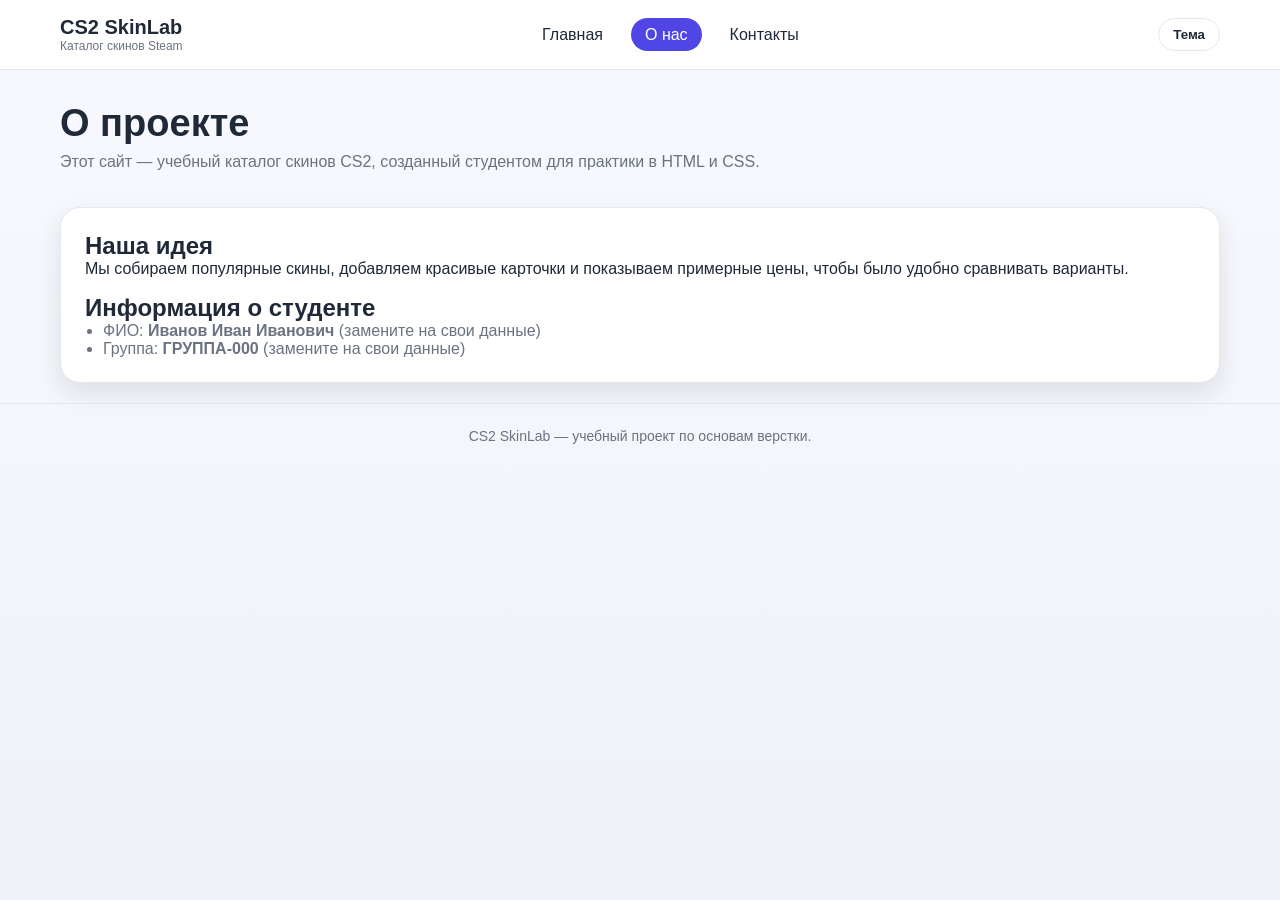
<file: about.html>
<!DOCTYPE html>
<html lang="ru">
<head>
  <meta charset="UTF-8">
  <meta name="viewport" content="width=device-width, initial-scale=1.0">
  <title>Каталог скинов CS2 — О нас</title>
  <link rel="stylesheet" href="styles.css">
</head>
<body>
  <header class="site-header">
    <div class="header-inner">
      <div class="logo">
        CS2 SkinLab
        <span>Каталог скинов Steam</span>
      </div>
      <nav class="main-nav" aria-label="Главное меню">
        <ul>
          <li><a href="index.html">Главная</a></li>
          <li><a class="active" href="about.html">О нас</a></li>
          <li><a href="contacts.html">Контакты</a></li>
        </ul>
      </nav>
      <button class="theme-toggle" type="button" aria-pressed="false">Тема</button>
    </div>
  </header>

  <section class="hero">
    <h1>О проекте</h1>
    <p>Этот сайт — учебный каталог скинов CS2, созданный студентом для практики в HTML и CSS.</p>
  </section>

  <main>
    <section class="info-section">
      <article>
        <h2>Наша идея</h2>
        <p>Мы собираем популярные скины, добавляем красивые карточки и показываем примерные цены, чтобы было удобно сравнивать варианты.</p>
      </article>
      <article>
        <h2>Информация о студенте</h2>
        <ul>
          <li>ФИО: <strong>Иванов Иван Иванович</strong> (замените на свои данные)</li>
          <li>Группа: <strong>ГРУППА-000</strong> (замените на свои данные)</li>
        </ul>
      </article>
    </section>
  </main>

  <footer class="site-footer">
    <p>CS2 SkinLab — учебный проект по основам верстки.</p>
  </footer>

  <script>
    (() => {
      const root = document.documentElement;
      const toggle = document.querySelector(".theme-toggle");
      const storedTheme = localStorage.getItem("theme");
      const initialTheme = storedTheme === "dark" ? "dark" : "light";

      root.dataset.theme = initialTheme;
      root.style.colorScheme = initialTheme;

      if (toggle) {
        toggle.setAttribute("aria-pressed", String(initialTheme === "dark"));
        toggle.addEventListener("click", () => {
          const nextTheme = root.dataset.theme === "dark" ? "light" : "dark";
          root.dataset.theme = nextTheme;
          root.style.colorScheme = nextTheme;
          localStorage.setItem("theme", nextTheme);
          toggle.setAttribute("aria-pressed", String(nextTheme === "dark"));
        });
      }
    })();
  </script>
</body>
</html>
</file>
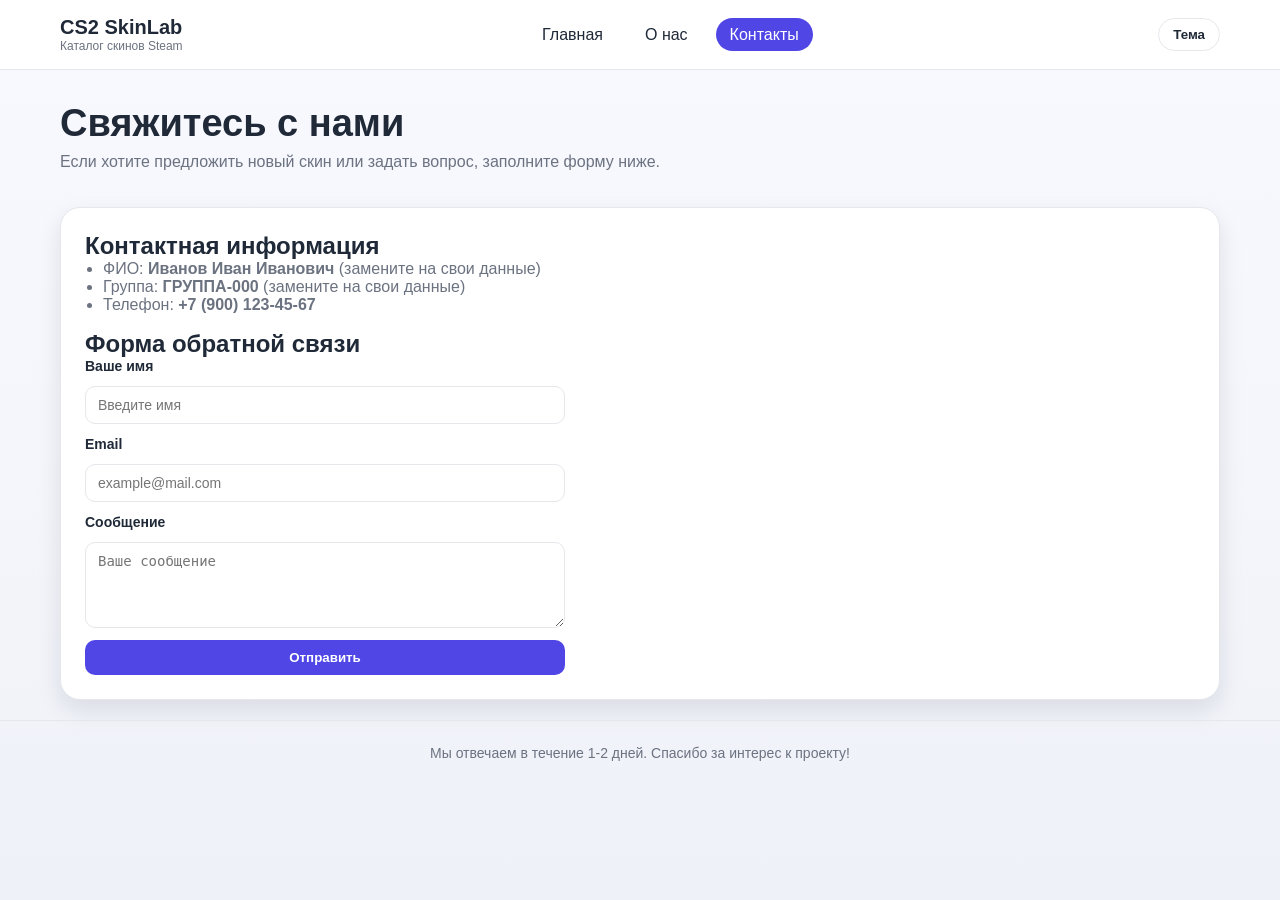
<file: contacts.html>
<!DOCTYPE html>
<html lang="ru">
<head>
  <meta charset="UTF-8">
  <meta name="viewport" content="width=device-width, initial-scale=1.0">
  <title>Каталог скинов CS2 — Контакты</title>
  <link rel="stylesheet" href="styles.css">
</head>
<body>
  <header class="site-header">
    <div class="header-inner">
      <div class="logo">
        CS2 SkinLab
        <span>Каталог скинов Steam</span>
      </div>
      <nav class="main-nav" aria-label="Главное меню">
        <ul>
          <li><a href="index.html">Главная</a></li>
          <li><a href="about.html">О нас</a></li>
          <li><a class="active" href="contacts.html">Контакты</a></li>
        </ul>
      </nav>
      <button class="theme-toggle" type="button" aria-pressed="false">Тема</button>
    </div>
  </header>

  <section class="hero">
    <h1>Свяжитесь с нами</h1>
    <p>Если хотите предложить новый скин или задать вопрос, заполните форму ниже.</p>
  </section>

  <main>
    <section class="info-section">
      <article>
        <h2>Контактная информация</h2>
        <ul>
          <li>ФИО: <strong>Иванов Иван Иванович</strong> (замените на свои данные)</li>
          <li>Группа: <strong>ГРУППА-000</strong> (замените на свои данные)</li>
          <li>Телефон: <strong>+7 (900) 123-45-67</strong></li>
        </ul>
      </article>
      <article>
        <h2>Форма обратной связи</h2>
        <form class="contact-form" action="#" method="post">
          <label for="name">Ваше имя</label>
          <input id="name" name="name" type="text" placeholder="Введите имя" required>

          <label for="email">Email</label>
          <input id="email" name="email" type="email" placeholder="example@mail.com" required>

          <label for="message">Сообщение</label>
          <textarea id="message" name="message" rows="4" placeholder="Ваше сообщение" required></textarea>

          <button type="submit">Отправить</button>
        </form>
      </article>
    </section>
  </main>

  <footer class="site-footer">
    <p>Мы отвечаем в течение 1-2 дней. Спасибо за интерес к проекту!</p>
  </footer>

  <script>
    (() => {
      const root = document.documentElement;
      const toggle = document.querySelector(".theme-toggle");
      const storedTheme = localStorage.getItem("theme");
      const initialTheme = storedTheme === "dark" ? "dark" : "light";

      root.dataset.theme = initialTheme;
      root.style.colorScheme = initialTheme;

      if (toggle) {
        toggle.setAttribute("aria-pressed", String(initialTheme === "dark"));
        toggle.addEventListener("click", () => {
          const nextTheme = root.dataset.theme === "dark" ? "light" : "dark";
          root.dataset.theme = nextTheme;
          root.style.colorScheme = nextTheme;
          localStorage.setItem("theme", nextTheme);
          toggle.setAttribute("aria-pressed", String(nextTheme === "dark"));
        });
      }
    })();
  </script>
</body>
</html>
</file>
<file: styles.css>
:root {
  color-scheme: light;
  --bg: #f5f6fb;
  --bg-top: #f8f9ff;
  --bg-bottom: #eef1f8;
  --surface: #ffffff;
  --text: #1f2937;
  --muted: #6b7280;
  --accent: #4f46e5;
  --accent-soft: rgba(79, 70, 229, 0.12);
  --border: #e5e7eb;
  --shadow: 0 10px 24px rgba(15, 23, 42, 0.1);
}

:root[data-theme="dark"] {
  color-scheme: dark;
  --bg: #0f172a;
  --bg-top: #111827;
  --bg-bottom: #0b1220;
  --surface: #111827;
  --text: #e5e7eb;
  --muted: #9ca3af;
  --accent: #a5b4fc;
  --accent-soft: rgba(129, 140, 248, 0.18);
  --border: #1f2937;
  --shadow: 0 10px 24px rgba(2, 6, 23, 0.6);
}

:root[data-theme="light"] {
  color-scheme: light;
}

* {
  box-sizing: border-box;
  margin: 0;
  padding: 0;
}

body {
  font-family: "Segoe UI", Tahoma, Geneva, Verdana, sans-serif;
  color: var(--text);
  background: linear-gradient(180deg, var(--bg-top) 0%, var(--bg) 50%, var(--bg-bottom) 100%);
  min-height: 100vh;
}

a {
  color: inherit;
  text-decoration: none;
}

img {
  max-width: 100%;
  display: block;
}

.site-header {
  position: sticky;
  top: 0;
  z-index: 10;
  background: rgba(255, 255, 255, 0.92);
  backdrop-filter: blur(8px);
  border-bottom: 1px solid var(--border);
}

:root[data-theme="dark"] .site-header {
  background: rgba(15, 23, 42, 0.92);
}

.header-inner {
  max-width: 1200px;
  margin: 0 auto;
  padding: 16px 20px;
  display: flex;
  align-items: center;
  justify-content: space-between;
  gap: 16px;
}

.logo {
  font-weight: 700;
  font-size: 20px;
  display: flex;
  flex-direction: column;
}

.logo span {
  font-size: 12px;
  font-weight: 500;
  color: var(--muted);
}

.main-nav ul {
  list-style: none;
  display: flex;
  gap: 14px;
  flex-wrap: wrap;
}

.main-nav a {
  padding: 8px 14px;
  border-radius: 999px;
  background: transparent;
  transition: 0.2s ease;
}

.main-nav a:hover,
.main-nav a:focus-visible {
  background: var(--accent-soft);
  color: var(--accent);
}

.main-nav .active {
  background: var(--accent);
  color: white;
}

.theme-toggle {
  padding: 8px 14px;
  border-radius: 999px;
  border: 1px solid var(--border);
  background: var(--surface);
  color: var(--text);
  font-weight: 600;
  cursor: pointer;
  transition: 0.2s ease;
}

.theme-toggle:hover,
.theme-toggle:focus-visible {
  border-color: var(--accent);
  color: var(--accent);
  background: var(--accent-soft);
}

.hero {
  max-width: 1200px;
  margin: 32px auto 16px;
  padding: 0 20px;
}

.hero h1 {
  font-size: clamp(26px, 4vw, 38px);
  margin-bottom: 8px;
}

.hero p {
  color: var(--muted);
  max-width: 760px;
}

main {
  max-width: 1200px;
  margin: 0 auto;
  padding: 20px;
}

.catalog-grid {
  display: grid;
  grid-template-columns: repeat(5, minmax(140px, 1fr));
  gap: 16px;
  margin-bottom: 28px;
}

.skin-card {
  background: var(--surface);
  border-radius: 16px;
  border: 1px solid var(--border);
  box-shadow: var(--shadow);
  overflow: hidden;
  transition: transform 0.2s ease, box-shadow 0.2s ease;
}

.skin-card a {
  display: flex;
  flex-direction: column;
  height: 100%;
}

.skin-card figure {
  flex: 1;
  background: #eef2ff;
  display: flex;
  align-items: center;
  justify-content: center;
}

:root[data-theme="dark"] .skin-card figure {
  background: #111827;
}

.skin-card img {
  width: 100%;
  height: 100%;
  object-fit: contain;
  --glow-color: 168 85 247;
  filter: drop-shadow(0 0 5px rgb(var(--glow-color) / 0.5))
    drop-shadow(0 0 10px rgb(var(--glow-color) / 0.32));
  transition: filter 0.2s ease;
  aspect-ratio: 1 / 1;
}

.skin-card .card-body {
  padding: 10px 12px 14px;
  display: flex;
  flex-direction: column;
  gap: 6px;
}

.skin-card h3 {
  font-size: 14px;
  line-height: 1.3;
}

.skin-card p {
  font-size: 13px;
  color: var(--muted);
}

.skin-card:hover {
  transform: translateY(-4px);
  box-shadow: 0 14px 30px rgba(79, 70, 229, 0.2);
}

.skin-card:hover img {
  filter: drop-shadow(0 0 7px rgb(var(--glow-color) / 0.6))
    drop-shadow(0 0 13px rgb(var(--glow-color) / 0.4));
}

.skin-card:focus-within {
  outline: 2px solid var(--accent);
  outline-offset: 2px;
}

.pagination {
  display: flex;
  justify-content: center;
  gap: 8px;
  flex-wrap: wrap;
  margin-bottom: 32px;
}

.pagination-button {
  padding: 8px 14px;
  border-radius: 10px;
  border: 1px solid var(--border);
  background: var(--surface);
  color: inherit;
  cursor: pointer;
  transition: 0.2s ease;
}

.pagination-button:hover,
.pagination-button:focus-visible {
  border-color: var(--accent);
  color: var(--accent);
  background: var(--accent-soft);
}

.pagination-button.is-active {
  background: var(--accent);
  color: white;
  border-color: var(--accent);
}

.is-hidden {
  display: none;
}

.info-section {
  background: var(--surface);
  padding: 24px;
  border-radius: 20px;
  border: 1px solid var(--border);
  box-shadow: var(--shadow);
  display: grid;
  gap: 16px;
}

.info-section ul {
  padding-left: 18px;
  color: var(--muted);
}

.contact-form {
  display: grid;
  gap: 12px;
  max-width: 480px;
}

.contact-form label {
  font-weight: 600;
  font-size: 14px;
}

.contact-form input,
.contact-form textarea {
  padding: 10px 12px;
  border-radius: 10px;
  border: 1px solid var(--border);
  font-size: 14px;
}

.contact-form input:focus,
.contact-form textarea:focus {
  outline: 2px solid var(--accent);
  border-color: transparent;
}

.contact-form button {
  padding: 10px 16px;
  border-radius: 10px;
  border: none;
  background: var(--accent);
  color: white;
  font-weight: 600;
  cursor: pointer;
  transition: 0.2s ease;
}

.contact-form button:hover {
  background: #4338ca;
}

.site-footer {
  border-top: 1px solid var(--border);
  padding: 24px 20px 40px;
  text-align: center;
  color: var(--muted);
  font-size: 14px;
}

@media (max-width: 1024px) {
  .catalog-grid {
    grid-template-columns: repeat(4, minmax(140px, 1fr));
  }
}

@media (max-width: 820px) {
  .header-inner {
    flex-direction: column;
    align-items: flex-start;
  }

  .catalog-grid {
    grid-template-columns: repeat(3, minmax(140px, 1fr));
  }
}

@media (max-width: 640px) {
  .catalog-grid {
    grid-template-columns: repeat(2, minmax(140px, 1fr));
  }

  .main-nav ul {
    width: 100%;
    justify-content: flex-start;
  }
}

@media (max-width: 420px) {
  .catalog-grid {
    grid-template-columns: 1fr;
  }
}
</file>
